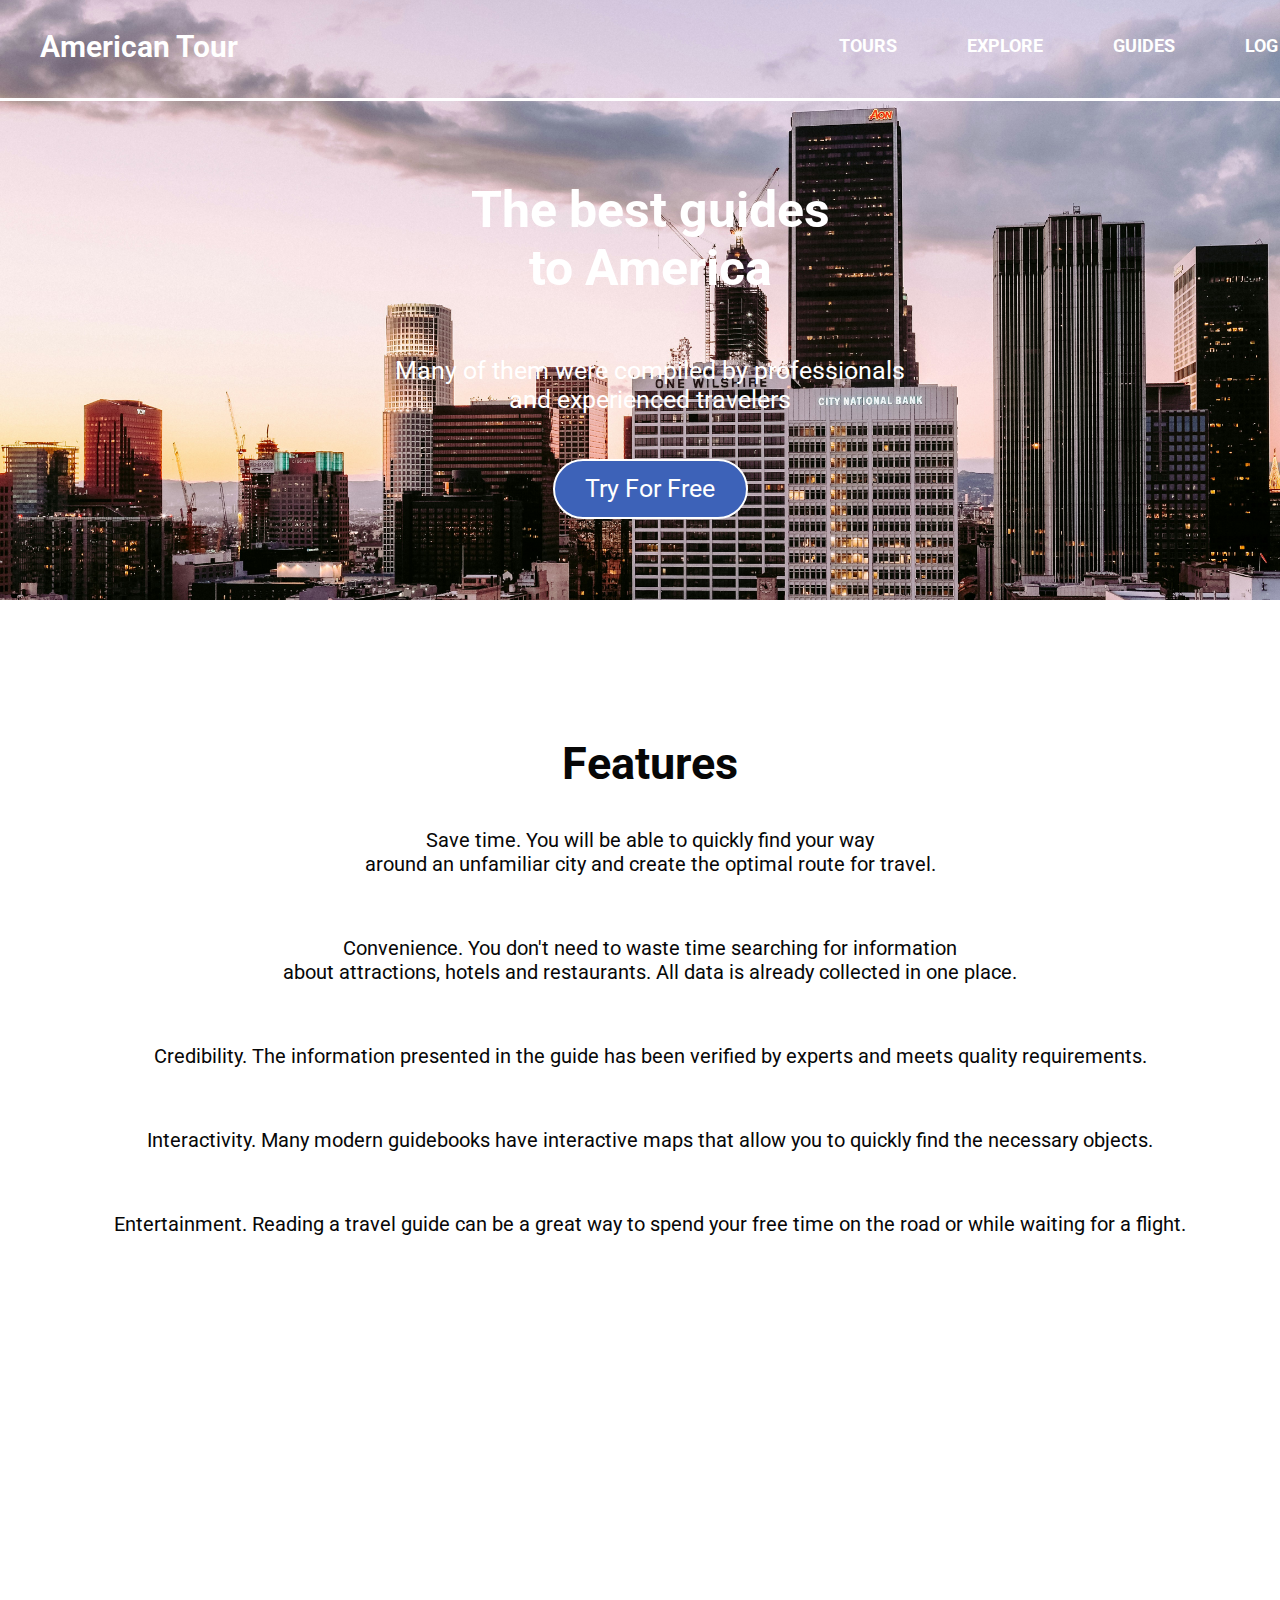
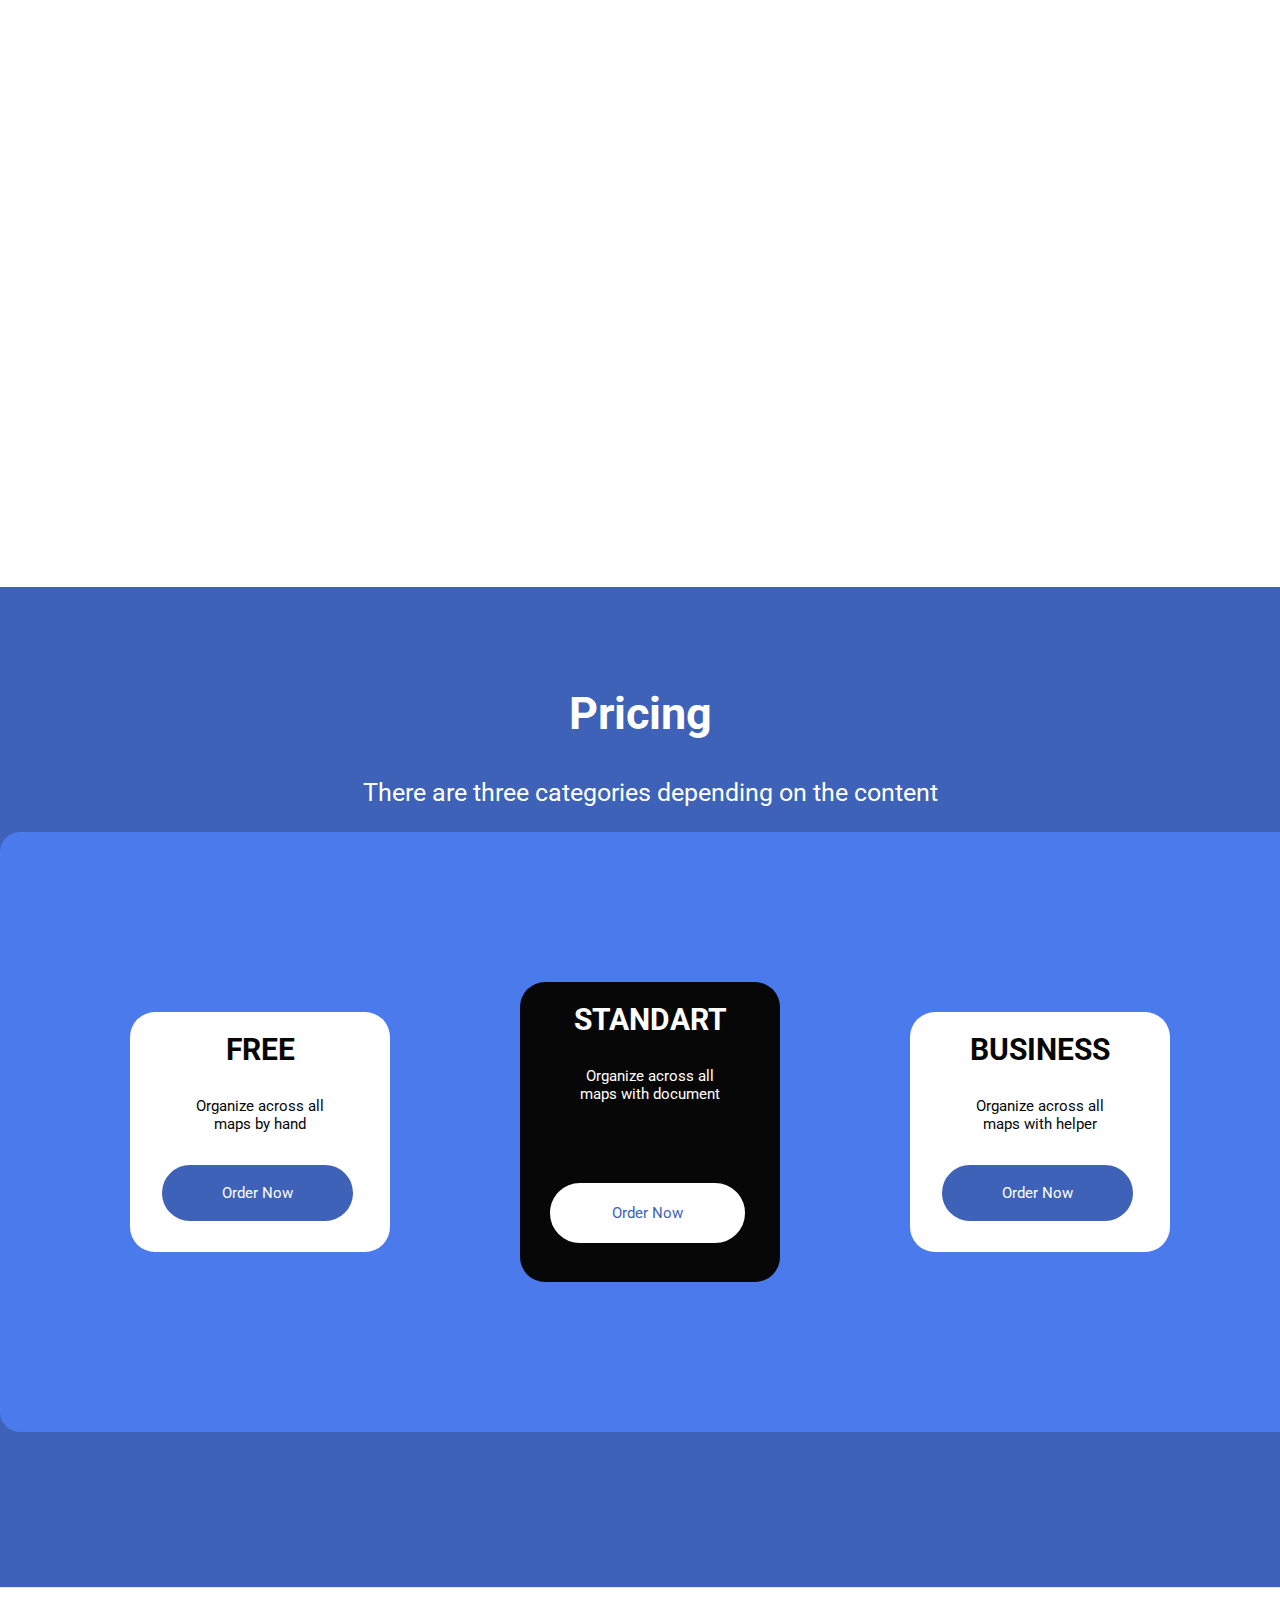
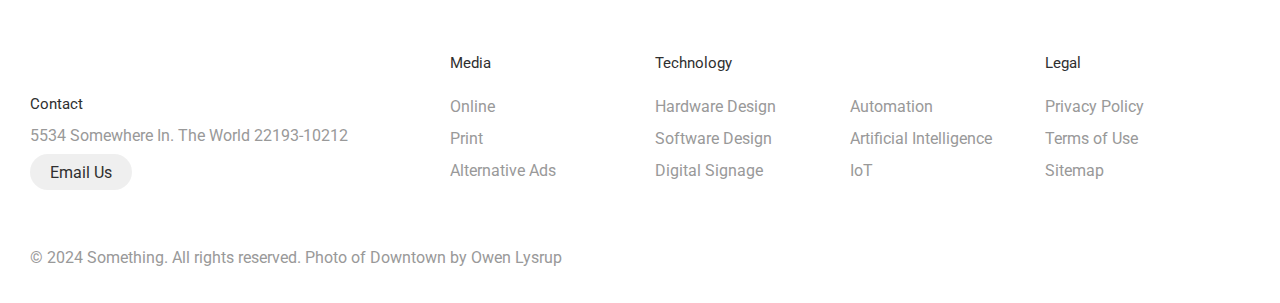
<file: index.html>
<!DOCTYPE html>
<html lang="en">

<head>
    <meta charset="UTF-8">
    <meta name="viewport" content="width=device-width, initial-scale=1.0">
    <link rel="stylesheet" href="css/style.css">
    <link rel="preconnect" href="https://fonts.googleapis.com">
    <link rel="preconnect" href="https://fonts.gstatic.com" crossorigin>
    <link
        href="https://fonts.googleapis.com/css2?family=Roboto:ital,wght@0,100;0,300;0,400;0,500;0,700;0,900;1,100;1,300;1,400;1,500;1,700;1,900&display=swap"
        rel="stylesheet">
    <title>Document</title>
</head>

<body>
    <article class="header-bg">
        <div class="container">
            <header>
                <a class="index_btn" href="#">American Tour</a>
                <nav class="menu">
                    <a class="menu-item" href="tours/tours.html">TOURS</a>
                    <a class="menu-item" href="#explore">EXPLORE</a>
                    <a class="menu-item" href="guides/guides.html">GUIDES</a>
                    <a class="menu-item" href="MENU/index.html">LOG IN</a>
                </nav>
            </header>
            <hr class="hr-between-blocks">

            <div class="main-head">
                <div class="head-center">
                    <h1>The best guides<br>
                        to America</h1>
                </div>
                <div class="head-center">
                    <p class="white-site-text">Many of them were compiled by professionals<br>
                        and experienced travelers</p>
                </div>
                <form class="head-center" action="MENU/index.html">
                    <button class="head-btn">
                        <span class="white-site-text">Try For Free</span>
                    </button>
                </form>
            </div>
        </div>
    </article>
    <article class="features">
        <div class="container">
            <h2 class="heading-2">Features</h2>
            <p class="site-text">Save time. You will be able to quickly find your way<br> around an unfamiliar city and
                create the optimal route for travel.</p>
            <p class="site-text">Convenience. You don't need to waste time searching for information<br> about
                attractions,
                hotels and restaurants. All data is already collected in one place.</p>
            <p class="site-text">Credibility. The information presented in the guide has been verified by experts and
                meets quality requirements.</p>
            <p class="site-text">Interactivity. Many modern guidebooks have interactive maps that allow you to quickly
                find the necessary objects.</p>
            <p class="site-text">Entertainment. Reading a travel guide can be a great way to spend your free time on the
                road or while waiting for a flight.</p>
        </div>
    </article>
    <article id="explore" class="header-bg explore">
        <h2 class="heading-2-white">Explore</h2>
        <div class="container-map">
            <iframe
                src="https://www.google.com/maps/embed?pb=!1m18!1m12!1m3!1d6512725.200093642!2d-124.58925056342488!3d37.15171029655558!2m3!1f0!2f0!3f0!3m2!1i1024!2i768!4f13.1!3m3!1m2!1s0x808fb9fe5f285e3d%3A0x8b5109a227086f55!2z0JrQsNC70LjRhNC-0YDQvdC40Y8sINCh0KjQkA!5e0!3m2!1sru!2sru!4v1716372666354!5m2!1sru!2sru"
                width="800" height="600" style="border:0;" allowfullscreen="" loading="lazy"
                referrerpolicy="no-referrer-when-downgrade"></iframe>
        </div>
    </article>
    <article class="pricing">
        <h2 class="heading-2-white">Pricing</h2>
        <div class="container">
            <p class="white-site-text">There are three categories depending on the content</p>
            <div class="price-boxes">
                <div class="white-box">
                    <h3 class="black">FREE</h3>
                    <p class="box-text black">Organize across all<br>
                        maps by hand</p>
                    <button class="box-btn">
                        <span class="box-text white">Order Now</span>
                    </button>
                </div>
                <div class="black-box">
                    <h3 class="white">STANDART</h3>
                    <p class="box-text white">Organize across all<br>
                        maps with document</p>
                    <button class="box-btn middle">
                        <span class="box-text blue">Order Now</span>
                    </button>
                </div>
                <div class="white-box">
                    <h3 class="black">BUSINESS</h3>
                    <p class="box-text black">Organize across all<br>
                        maps with helper</p>
                    <button class="box-btn">
                        <span class="box-text white">Order Now</span>
                    </button>
                </div>
            </div>
        </div>
    </article>
    <footer class="footer">
        <div class="footer-addr">
            <h1 class="footer-logo">Something</h1>

            <h2>Contact</h2>

            <address>
                5534 Somewhere In. The World 22193-10212<br>

                <a class="footer-btn" href="mailto:example@gmail.com">Email Us</a>
            </address>
        </div>

        <ul class="footer-nav">
            <li class="nav-item">
                <h2 class="nav-title">Media</h2>

                <ul class="nav-ul">
                    <li>
                        <a href="#">Online</a>
                    </li>

                    <li>
                        <a href="#">Print</a>
                    </li>

                    <li>
                        <a href="#">Alternative Ads</a>
                    </li>
                </ul>
            </li>

            <li class="nav-item nav-item--extra">
                <h2 class="nav-title">Technology</h2>

                <ul class="nav-ul nav-ul--extra">
                    <li>
                        <a href="#">Hardware Design</a>
                    </li>

                    <li>
                        <a href="#">Software Design</a>
                    </li>

                    <li>
                        <a href="#">Digital Signage</a>
                    </li>
            
                    <li>
                        <a href="#">Automation</a>
                    </li>

                    <li>
                        <a href="#">Artificial Intelligence</a>
                    </li>

                    <li>
                        <a href="#">IoT</a>
                    </li>
                </ul>
            </li>

            <li class="nav-item">
                <h2 class="nav-title">Legal</h2>

                <ul class="nav-ul">
                    <li>
                        <a href="#">Privacy Policy</a>
                    </li>

                    <li>
                        <a href="#">Terms of Use</a>
                    </li>

                    <li>
                        <a href="#">Sitemap</a>
                    </li>
                </ul>
            </li>
        </ul>

        <div class="legal">
            <p>&copy; 2024 Something. All rights reserved. Photo of Downtown by Owen Lysrup</p>
        </div>
    </footer>

</body>
</file>
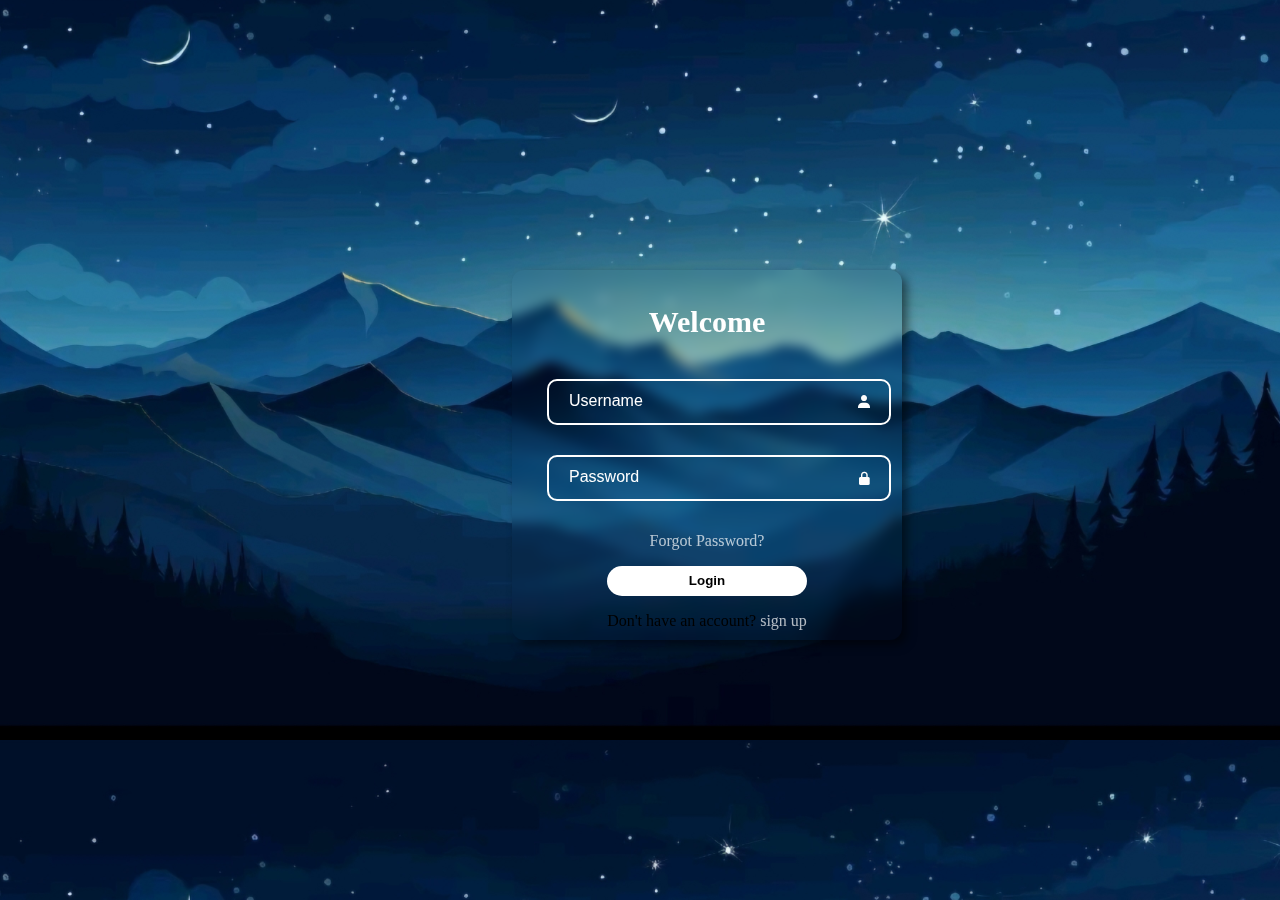
<file: MENU/index.html>
<!DOCTYPE html>
<html lang="en">

<head>
    <meta charset="UTF-8">
    <meta name="viewport" content="width=device-width, initial-scale=1.0">
    <link rel="stylesheet" href="css/style.css">
    <link href="https://unpkg.com/boxicons@2.1.4/css/boxicons.min.css" rel="stylesheet">
    <title>Login Menu</title>
</head>

<body>
    <div class="wrapper">
        <h2>Welcome</h2>
        <form action="#">
            <div class="input-field">
                <input type="email" id="email" placeholder="Username" required>
                <i class="bx bxs-user"></i>
            </div>
            <div class="input-field">
                <input type="password" id="password" placeholder="Password" required>
                <i class="bx bxs-lock-alt"></i>
            </div>
            <a href="#" class="forgot">
                <p>Forgot Password?</p>
            </a>
            <button type="submit" class="login">Login</button>
            <p>Don't have an account? <a href="#" class="sign-up">sign up</a></p>
        </form>
    </div>
</body>

</html>
</file>
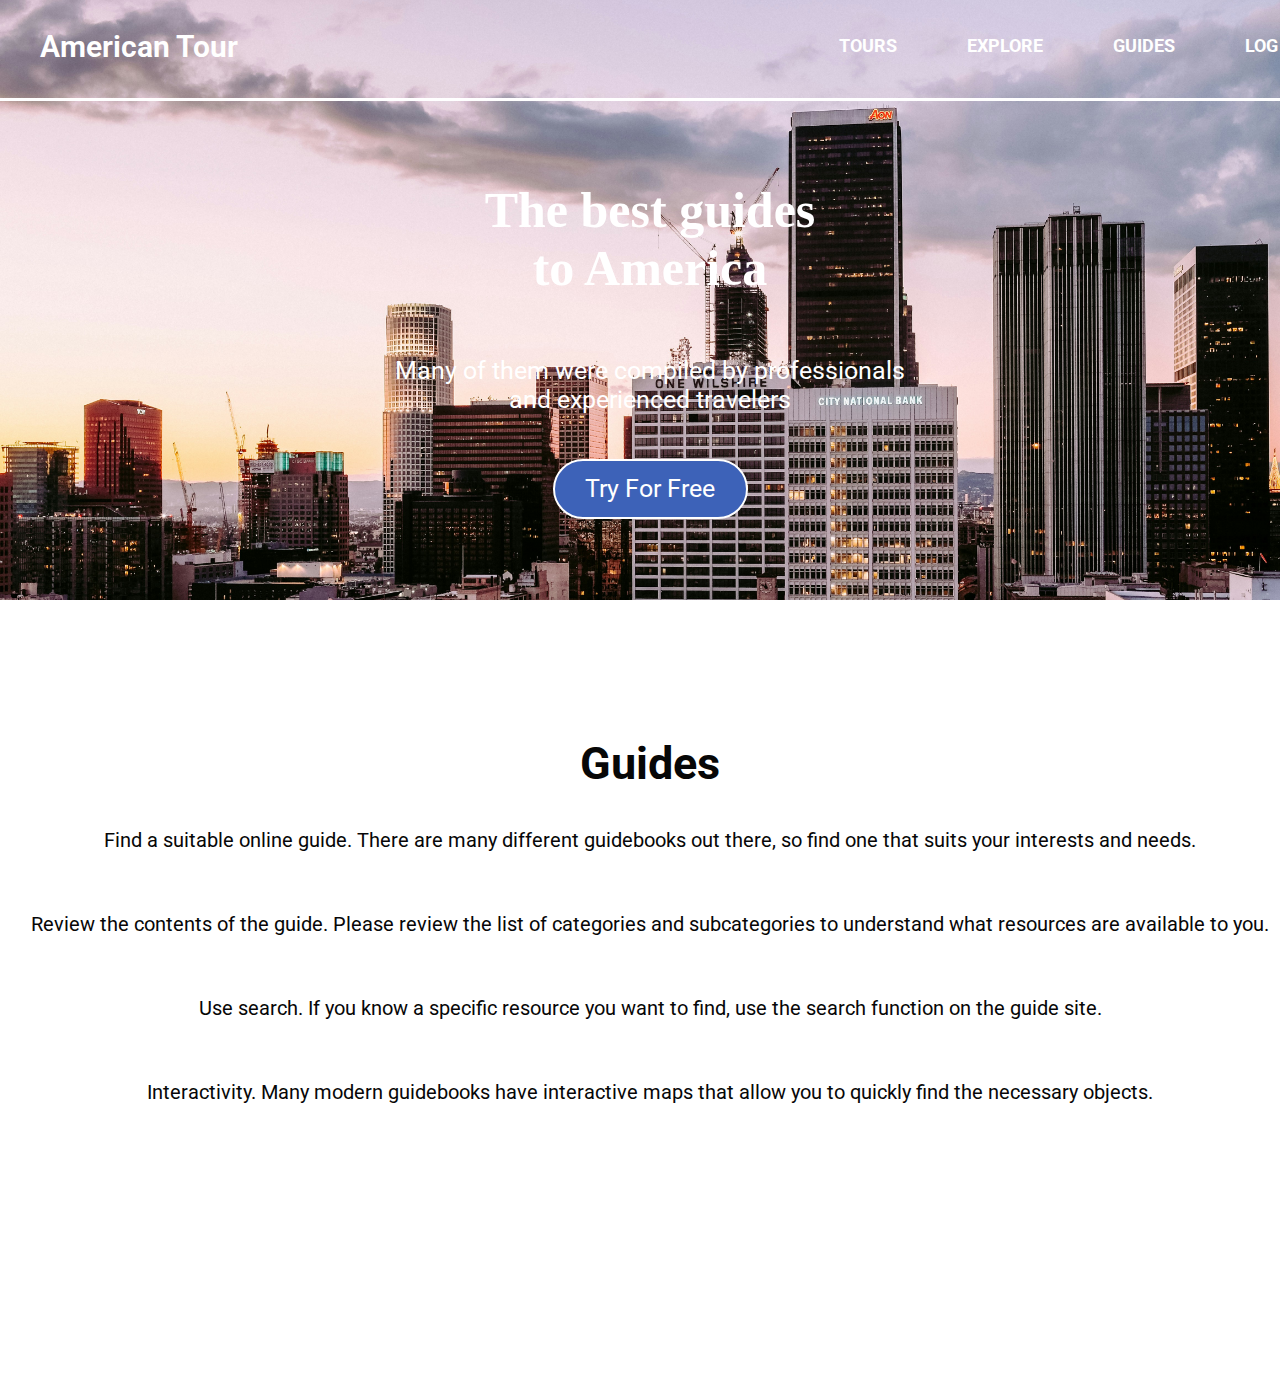
<file: guides/guides.html>
<!DOCTYPE html>
<html lang="en">

<head>
    <meta charset="UTF-8">
    <meta name="viewport" content="width=device-width, initial-scale=1.0">
    <link rel="stylesheet" href="css/style.css">
    <link rel="preconnect" href="https://fonts.googleapis.com">
    <link rel="preconnect" href="https://fonts.gstatic.com" crossorigin>
    <link
        href="https://fonts.googleapis.com/css2?family=Roboto:ital,wght@0,100;0,300;0,400;0,500;0,700;0,900;1,100;1,300;1,400;1,500;1,700;1,900&display=swap"
        rel="stylesheet">
    <title>Document</title>
</head>

<body>
    <article class="header-bg">
        <div class="container">
            <header>
                <a class="index_btn" href="../index.html">American Tour</a>
                <nav class="menu">
                    <a class="menu-item" href="../tours/tours.html">TOURS</a>
                    <a class="menu-item" href="../index.html#explore">EXPLORE</a>
                    <a class="menu-item" href="#">GUIDES</a>
                    <a class="menu-item" href="../MENU/index.html">LOG IN</a>
                </nav>
            </header>
            <hr class="hr-between-blocks">

            <div class="main-head">
                <div class="head-center">
                    <h1>The best guides<br>
                        to America</h1>
                </div>
                <div class="head-center">
                    <p class="white-site-text">Many of them were compiled by professionals<br>
                        and experienced travelers</p>
                </div>
                <form class="head-center" action="../MENU/index.html">
                    <button class="head-btn">
                        <span class="white-site-text">Try For Free</span>
                    </button>
                </form>
            </div>
        </div>
    </article>

    <article class="features">
        <div class="container">
            <h2 class="heading-2">Guides</h2>
            <p class="site-text">Find a suitable online guide. There are many different guidebooks out there, so find one that suits your interests and needs.</p>
            <p class="site-text">Review the contents of the guide. Please review the list of categories and subcategories to understand what resources are available to you.</p>
            <p class="site-text"> Use search. If you know a specific resource you want to find, use the search function on the guide site.
            <p class="site-text">Interactivity. Many modern guidebooks have interactive maps that allow you to quickly
                find the necessary objects.</p>
            </div>
    </article>
</body>
</file>
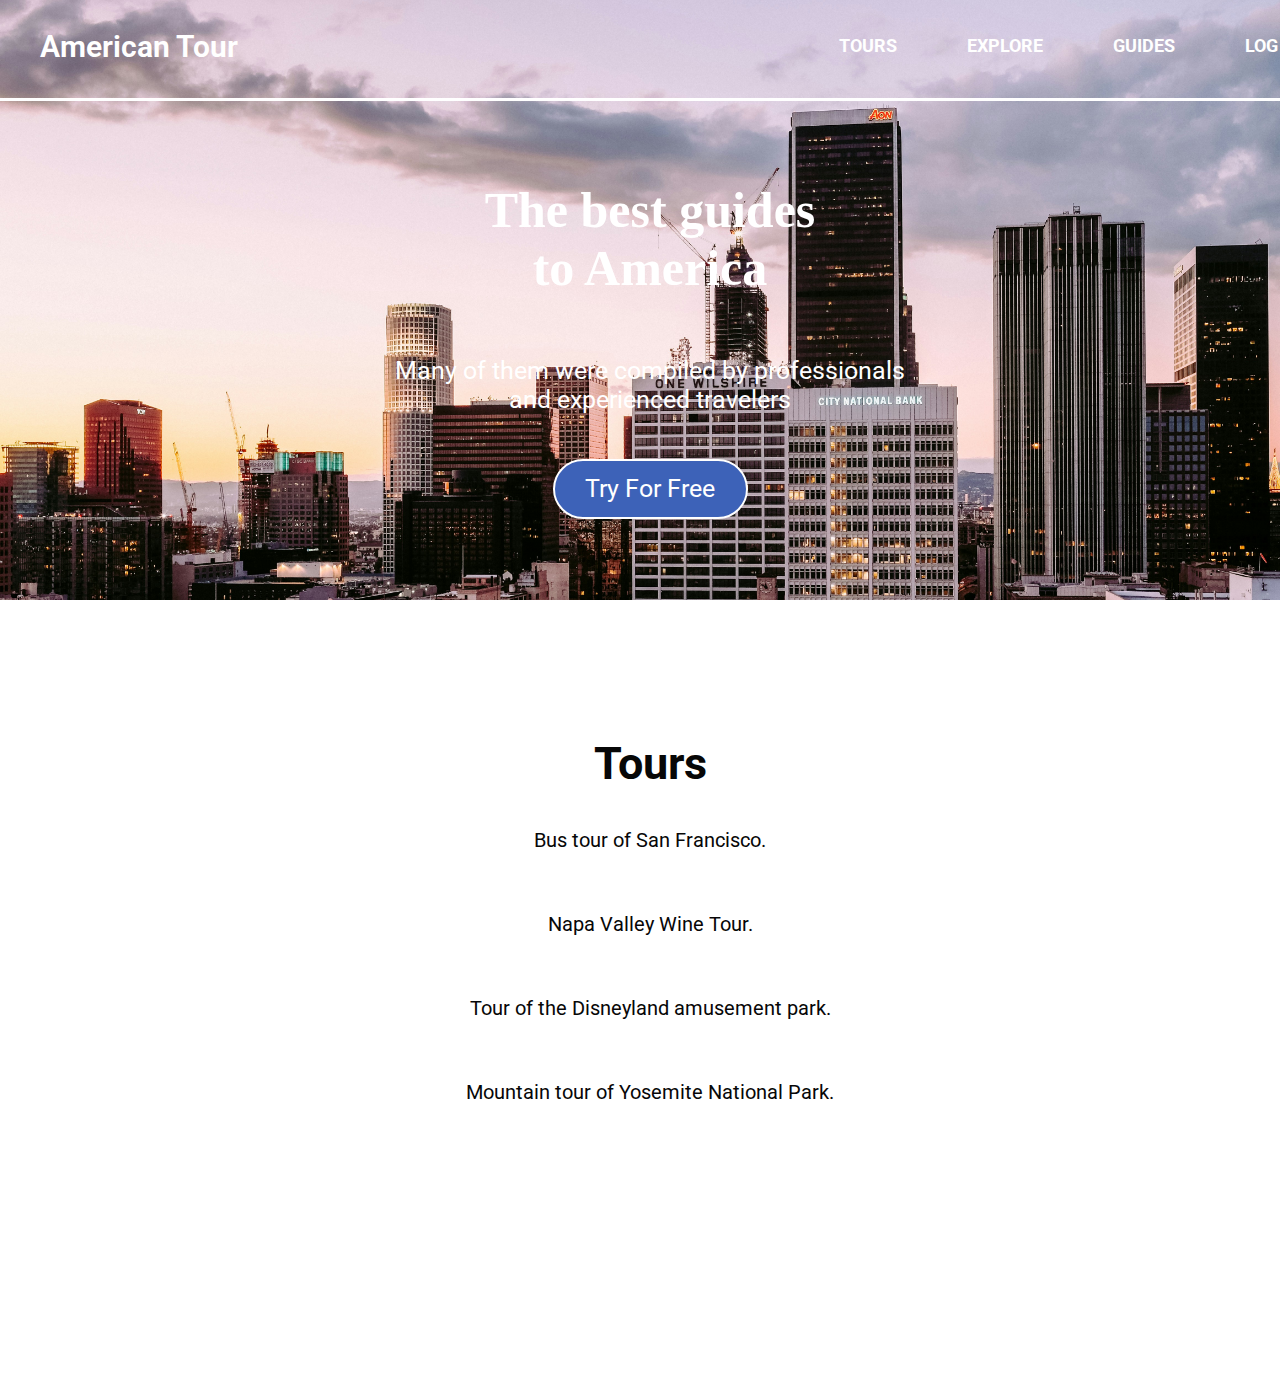
<file: tours/tours.html>
<!DOCTYPE html>
<html lang="en">

<head>
    <meta charset="UTF-8">
    <meta name="viewport" content="width=device-width, initial-scale=1.0">
    <link rel="stylesheet" href="css/style.css">
    <link rel="preconnect" href="https://fonts.googleapis.com">
    <link rel="preconnect" href="https://fonts.gstatic.com" crossorigin>
    <link
        href="https://fonts.googleapis.com/css2?family=Roboto:ital,wght@0,100;0,300;0,400;0,500;0,700;0,900;1,100;1,300;1,400;1,500;1,700;1,900&display=swap"
        rel="stylesheet">
    <title>Document</title>
</head>

<body>
    <article class="header-bg">
        <div class="container">
            <header>
                <a class="index_btn" href="../index.html">American Tour</a>
                <nav class="menu">
                    <a class="menu-item" href="#">TOURS</a>
                    <a class="menu-item" href="../index.html#explore">EXPLORE</a>
                    <a class="menu-item" href="../guides/guides.html">GUIDES</a>
                    <a class="menu-item" href="../MENU/index.html">LOG IN</a>
                </nav>
            </header>
            <hr class="hr-between-blocks">

            <div class="main-head">
                <div class="head-center">
                    <h1>The best guides<br>
                        to America</h1>
                </div>
                <div class="head-center">
                    <p class="white-site-text">Many of them were compiled by professionals<br>
                        and experienced travelers</p>
                </div>
                <form class="head-center" action="../MENU/index.html">
                    <button class="head-btn">
                        <span class="white-site-text">Try For Free</span>
                    </button>
                </form>
            </div>
        </div>
    </article>

    <article class="features">
        <div class="container">
            <h2 class="heading-2">Tours</h2>
            <p class="site-text"> Bus tour of San Francisco.</p>
            <p class="site-text">Napa Valley Wine Tour.</p>
            <p class="site-text">Tour of the Disneyland amusement park.</p>
            <p class="site-text">Mountain tour of Yosemite National Park.</p>
        </div>
    </article>
</body>
</file>
<file: css/style.css>
body {
    margin: 0;
    font-family: "Roboto";
    background-color: white;
}
header {
    display: flex;
    justify-content: space-between;
    align-items: center;
    padding: 20px 0;
}
.logo {
    width: 20px;
}
.menu {
    display: flex;
    gap: 70px;
}
.index_btn{
    display: flex;
    justify-content: center;
    align-items: center;
    box-sizing: border-box;
    padding-top: 3px;
    padding-left: 40px;
    height: 50px;
    font-weight: 650;
    font-size: 30px;
    color: white;
    font-family: 'Roboto';
    transition: 0.5s;
    text-decoration: none;
}
.menu-item {
    display: flex;
    justify-content: center;
    align-items: center;
    box-sizing: border-box;
    padding-top: 3px;
    font-family: 'Roboto';
    height: 50px;
    font-weight: 700;
    font-size: 18px;
    color: white;
    border-bottom: 3px solid transparent;
    transition: 0.5s;
    text-decoration: none;
}
.menu-item:hover {
    color: white;
    border-color: white;
}
.container {
    width: 1300px;
    margin: 0 auto;
}
.hr-between-blocks {
    border: 0;
    height: 3px;
    background-color: white;
}
.header-bg{
    height: 600px;
    background-image: url(../assets/images/header-bg.jpg);
    background-repeat: no-repeat;
    background-position: center;
    background-size: cover;
    background-attachment: fixed;
}
.main-head{
    margin-top: 50px;
    height: 400px;
}
h1{
    color: white;
    font-size: 50px;
    padding: 0;
    margin-top: 30px;
    text-align: center;
}
.white-site-text{
    font-family: "Roboto";
    color: white;
    font-size: 25px;
    text-align: center;
}
.head-btn{
    margin-top: 20px;
    background-color: #3D62B8;
    border-radius: 40px;
    width: 15%;
    height: 60px;
    border: 2px solid white;
    display: flex;
    justify-content: center;
    align-items: center;
    transition: 0.3s;
}
.head-btn:hover{
    background-color: #4A7AEB;
}
.head-center{
    margin: 0;
    padding: 0;
    display: flex;
    justify-content: center;
    align-items: center;
}

.features{
    height: 750px;
}
.heading-2{
    color: #070707;
    font-size: 45px;
    font-family: "Roboto";
    padding-top: 100px;
    text-align: center;
}
.site-text{
    font-family: "Roboto";
    color: #070707;
    font-size: 20px;
    text-align: center;
    padding-bottom: 40px;
}
iframe{
    padding: 30px;
    height: 500px;
    width: 80%;
}
.container-map{
    width: 1300px;
    margin: 0 auto;
    display: flex;
    justify-content: center;
    align-items: center;
    position:relative;
    height:0;
}
.container-map iframe{
    position:absolute;
    left:0;
    top:0;
    height:500px;
    width:100%;
}
.heading-2-white{
    color: white;
    font-size: 45px;
    font-family: "Roboto";
    padding-top: 100px;
    margin-top: 0;
    text-align: center;
}
.explore{
    height: 800px;
}
.pricing{
    height: 1000px;
    background-color: #3D62B8;
}

.price-boxes{
    height: 600px;
    background-color: #4A7AEB;
    border-radius: 20px;
    display: flex;
    justify-content: space-evenly;
    align-items: center;
}
.white-box{
    width: 20%;
    height: 40%;
    border-radius: 25px;
    background-color: white;
}
.black-box{
    border-radius: 25px;
    width: 20%;
    height: 50%;
    background-color:#070707;
}
h3{
    font-size: 30px;
    font-family: "Roboto";
    padding-top: 20px;
    margin-top: 0;
    text-align: center;
}
.box-text{
    font-family: "Roboto";
    font-size: 15px;
    text-align: center;
}
.black{
    color: #070707;
}
.white{
    color: white;
}
.blue{
    color: #3D62B8 ;
}
.box-btn{
    margin-top: 30px;
    margin-left: 30px;
    background-color: #3D62B8;
    border-radius: 40px;
    width: 75%;
    height: 60px;
    border: 2px solid white;
    display: flex;
    justify-content: center;
    align-items: center; 
    transition: 0.3s;    
}
.box-btn:hover{
    background-color: #4A7AEB;
}
.middle{
    margin-top: 80px;
    background-color: white;
}
.middle:hover{
    background-color: lightblue;
}

.footer {
    display: flex;
    flex-flow: row wrap;
    padding: 30px 30px 20px 30px;
    color: #2f2f2f;
    background-color: #fff;
    border-top: 1px solid #e5e5e5;
  }
  
.footer > * {
    flex:  1 100%;
}
  
.footer-addr {
    margin-right: 20px;
    margin-bottom: 32px;
    flex: 1 0px;
  }
  
.footer-logo {
    font-family: 'Pacifico', cursive;
    font-weight: 400;
    text-transform: lowercase;
    font-size: 24px;
  }
  
.footer-addr h2 {
    margin-top: 20px;
    font-size: 15px;
    font-weight: 400;
  }
  
.nav-title {
    font-weight: 400;
    font-size: 15px;
  }
  
.footer address {
    font-style: normal;
    color: #999;
  }
  
.footer-btn {
    display: flex;
    align-items: center;
    justify-content: center;
    height: 36px;
    max-width: max-content;
    background-color: rgba(33, 33, 33, 0.07);
    border-radius: 100px;
    color: #2f2f2f;
    margin: 0.6em 0;
    font-size: 1rem;
    padding: 0 20px;
  }
  
.footer ul {
    list-style: none;
    padding-left: 0;
  }
  
.footer li {
    line-height: 32px;
  }
  
.footer a {
    text-decoration: none;
  }
  
.footer-nav {
    display: flex;
    flex-flow: row wrap;
    flex: 2 0px;
  }
  
.footer-nav > * {
    flex: 1 50%;
    margin-right: 20px;
  }
  
.nav-ul a {
    color: #999;
  }
  
.nav-ul--extra {
    column-count: 2;
    column-gap: 20px;
  }
  
.legal {
    display: flex;
    flex-wrap: wrap;
    color: #999;
  }
    

.heart {
    color: #2f2f2f;
  }

  
.footer-nav > * {
      flex: 1;
    }
    
.nav-item--extra {
      flex-grow: 2;
    }
    

@media screen and (max-width: 939px) {
    .header-bg{
        width: fit-content;
    }
    .pricing{
        width: fit-content;
    }
    header{
        display: none;
    }
    .main-head{
        transform: scale(1.5);
    }
    h1{
        margin-top: 90px;
    }
    .head-btn{
    transform: scale(0.7);
    margin-top: -10px;
    }
    .container-map{
        transform: scale(0.7);
    }
    
}
</file>
<file: MENU/css/style.css>
body{
    background: url(../assets/bg.jpg);
    background-position: center;
    background-size: 120%;
    width: 400px;
    height: 600px; 
}
.wrapper{
    position: absolute;
    left: 40%;
    top: 30%;
    width: 350px;
    height: 350px; 
    text-align: center;
    border: 1px solid rbg(241,241,241);
    border-radius: 12px;
    padding: 10px 20px;
    background: transparent;
    backdrop-filter: blur(6px);
    box-shadow: 5px 5px 10px 0 rgba(0,0,0,0.5);
}
.wrapper h2{
    font-size: 30px;
    color: white;
}
.input-field{
    position: relative;
}
.input-field input[type="email"],
.input-field input[type="password"] {
    border-radius: 10px;
    background: transparent;
    margin: 15px;
    border:2px solid white;
    width: 280px;
    height: 2px;
    padding: 20px 40px 20px 20px;
    backdrop-filter: blur(10px);
}
.input-field i{
    position: absolute;
    top: 50%;
    transform: translateY(-50%);
    right: 10px;
    color: rgb(252,252,252);
}
input::placeholder{
    color: white;
}
.input-field input[type="email"]:focus::placeholder,
.input-field input[type="password"]:focus::placeholder{
    transform: translateY(-80%);
    transition: transform 0.2s ease-in-out;
    font-size: 14px;
}
.input-field input[type="email"]:not(:focus)::placeholder,
.input-field input[type="password"]:not(:focus)::placeholder {
    transform: translateY(0%);
    transition: transform 0.2s ease-in-out;
    font-size: 16px;
}
.forgot{
    text-decoration: none;
    position: relative;
    color: rgba(255,255,255,0.7);
}
.forgot:hover{
    text-decoration: underline;
    color: #fffffffd;
}
.sign-up{
    text-decoration: none;
    position: relative;
    color: rgba(255,255,255,0.7);
}
.sign-up:hover{
    text-decoration: underline;
    color: #fffffffd;
}
.login{
    background: #fff;
    border: none;
    outline: none;
    font-weight: 600;
    cursor: pointer;
    border-radius: 45px;
    width: 200px;
    height: 30px;
}
</file>
<file: guides/css/style.css>
body {
    margin: 0;
    font-family: "Roboto" sans-serif;
    background-color: white;
}
header {
    display: flex;
    justify-content: space-between;
    align-items: center;
    padding: 20px 0;
    position: sticky;
}
.logo {
    width: 20px;
}
.menu {
    display: flex;
    gap: 70px;
}
.index_btn{
    display: flex;
    justify-content: center;
    align-items: center;
    box-sizing: border-box;
    padding-top: 3px;
    padding-left: 40px;
    height: 50px;
    font-weight: 650;
    font-size: 30px;
    color: white;
    font-family: 'Roboto';
    transition: 0.5s;
    text-decoration: none;
}
.menu-item {
    display: flex;
    justify-content: center;
    align-items: center;
    box-sizing: border-box;
    padding-top: 3px;
    font-family: 'Roboto';
    height: 50px;
    font-weight: 700;
    font-size: 18px;
    color: white;
    border-bottom: 3px solid transparent;
    transition: 0.5s;
    text-decoration: none;
}
.menu-item:hover {
    color: white;
    border-color: white;
}
.container {
    width: 1300px;
    margin: 0 auto;
}
.hr-between-blocks {
    border: 0;
    height: 3px;
    background-color: white;
}
.header-bg{
    height: 600px;
    background-image: url(../../assets/images/header-bg.jpg);
    background-repeat: no-repeat;
    background-position: center;
    background-size: cover;
    background-attachment: fixed;
}
.main-head{
    margin-top: 50px;
    height: 400px;
}
h1{
    color: white;
    font-size: 50px;
    padding: 0;
    margin-top: 30px;
    text-align: center;
}
.white-site-text{
    font-family: "Roboto";
    color: white;
    font-size: 25px;
    text-align: center;
}
.head-btn{
    margin-top: 20px;
    background-color: #3D62B8;
    border-radius: 40px;
    width: 15%;
    height: 60px;
    border: 2px solid white;
    display: flex;
    justify-content: center;
    align-items: center;
    transition: 0.3s;
}
.head-btn:hover{
    background-color: #4A7AEB;
}
.head-center{
    margin: 0;
    padding: 0;
    display: flex;
    justify-content: center;
    align-items: center;
}

.features{
    height: 750px;
}
.heading-2{
    color: #070707;
    font-size: 45px;
    font-family: "Roboto";
    padding-top: 100px;
    text-align: center;
}
.site-text{
    font-family: "Roboto";
    color: #070707;
    font-size: 20px;
    text-align: center;
    padding-bottom: 40px;
}
</file>
<file: tours/css/style.css>
body {
    margin: 0;
    font-family: "Roboto" sans-serif;
    background-color: white;
}
header {
    display: flex;
    justify-content: space-between;
    align-items: center;
    padding: 20px 0;
    position: sticky;
}
.logo {
    width: 20px;
}
.menu {
    display: flex;
    gap: 70px;
}
.index_btn{
    display: flex;
    justify-content: center;
    align-items: center;
    box-sizing: border-box;
    padding-top: 3px;
    padding-left: 40px;
    height: 50px;
    font-weight: 650;
    font-size: 30px;
    color: white;
    font-family: 'Roboto';
    transition: 0.5s;
    text-decoration: none;
}
.menu-item {
    display: flex;
    justify-content: center;
    align-items: center;
    box-sizing: border-box;
    padding-top: 3px;
    font-family: 'Roboto';
    height: 50px;
    font-weight: 700;
    font-size: 18px;
    color: white;
    border-bottom: 3px solid transparent;
    transition: 0.5s;
    text-decoration: none;
}
.menu-item:hover {
    color: white;
    border-color: white;
}
.container {
    width: 1300px;
    margin: 0 auto;
}
.hr-between-blocks {
    border: 0;
    height: 3px;
    background-color: white;
}
.header-bg{
    height: 600px;
    background-image: url(../../assets/images/header-bg.jpg);
    background-repeat: no-repeat;
    background-position: center;
    background-size: cover;
    background-attachment: fixed;
}
.main-head{
    margin-top: 50px;
    height: 400px;
}
h1{
    color: white;
    font-size: 50px;
    padding: 0;
    margin-top: 30px;
    text-align: center;
}
.white-site-text{
    font-family: "Roboto";
    color: white;
    font-size: 25px;
    text-align: center;
}
.head-btn{
    margin-top: 20px;
    background-color: #3D62B8;
    border-radius: 40px;
    width: 15%;
    height: 60px;
    border: 2px solid white;
    display: flex;
    justify-content: center;
    align-items: center;
    transition: 0.3s;
}
.head-btn:hover{
    background-color: #4A7AEB;
}
.head-center{
    margin: 0;
    padding: 0;
    display: flex;
    justify-content: center;
    align-items: center;
}

.features{
    height: 750px;
}
.heading-2{
    color: #070707;
    font-size: 45px;
    font-family: "Roboto";
    padding-top: 100px;
    text-align: center;
}
.site-text{
    font-family: "Roboto";
    color: #070707;
    font-size: 20px;
    text-align: center;
    padding-bottom: 40px;
}
</file>
